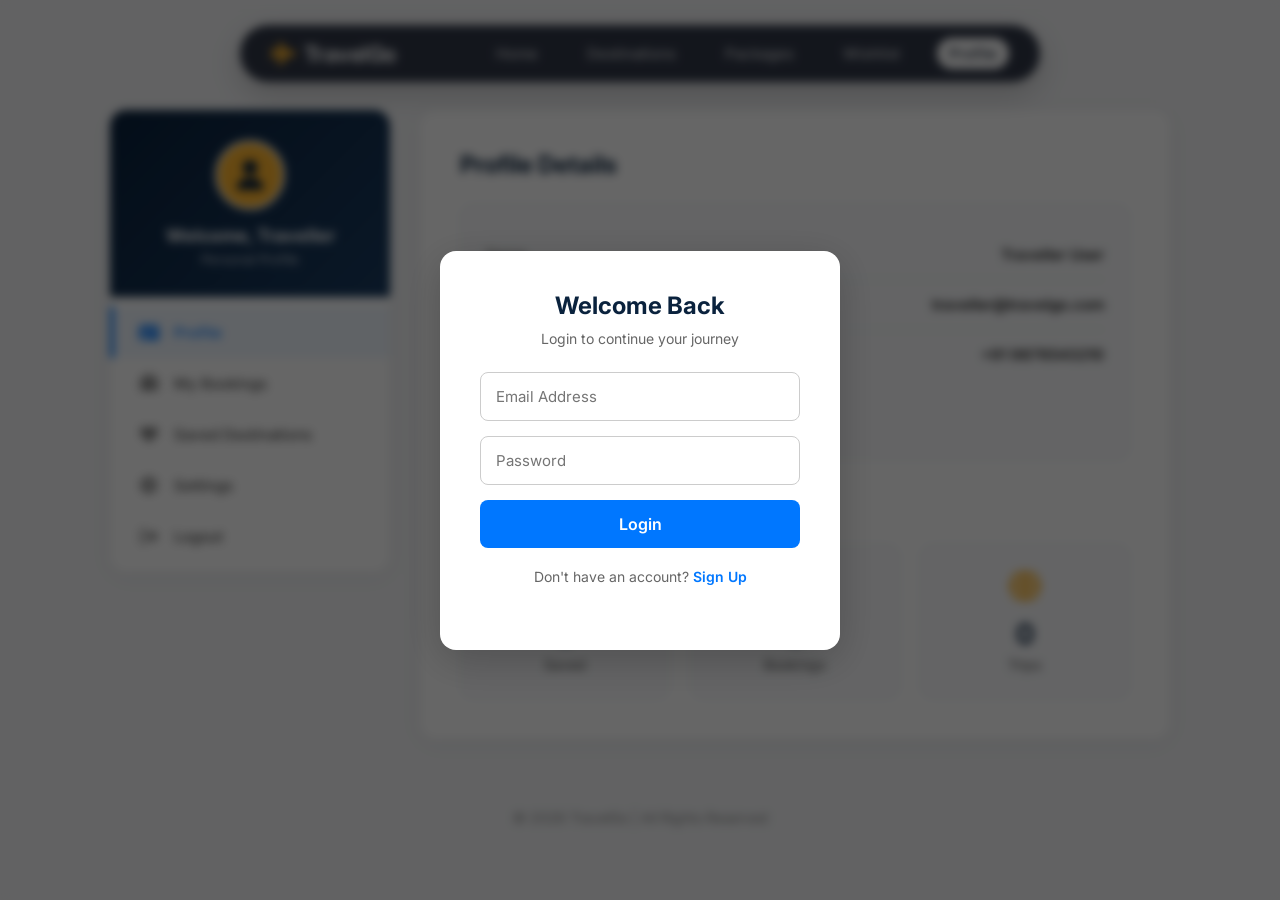
<file: login.html>
<!DOCTYPE html>
<html lang="en">
<head>
    <meta charset="UTF-8">
    <meta name="viewport" content="width=device-width, initial-scale=1.0">
    <meta name="description" content="Your TravelGo profile. Manage bookings and wishlist.">
    <title>Profile - TravelGo</title>
    <link rel="stylesheet" href="https://cdnjs.cloudflare.com/ajax/libs/font-awesome/6.5.2/css/all.min.css">
    <link rel="stylesheet" href="global.css">
    <link rel="stylesheet" href="login.css">
</head>

<body>

    <nav class="dynamic-island">
        <h2><i class="fa-solid fa-plane"></i> TravelGo</h2>

        <div class="nav-links" id="navLinks">
            <a href="index.html">Home</a>
            <a href="destination.html">Destinations</a>
            <a href="package.html">Packages</a>
            <a href="wishlist.html">Wishlist</a>
            <a href="login.html" class="active">Profile</a>
        </div>

        <button class="hamburger" id="hamburger" aria-label="Toggle navigation">
            <span></span>
            <span></span>
            <span></span>
        </button>
    </nav>

    <div class="mmt-profile-container">
        
        <!-- Left Sidebar -->
        <aside class="mmt-sidebar">
            <div class="user-info">
                <div class="avatar">
                    <i class="fa-solid fa-user"></i>
                </div>
                <h3>Welcome, Traveller</h3>
                <p>Personal Profile</p>
            </div>
            
            <ul class="sidebar-menu">
                <li class="active" onclick="switchTab('profile', this)"><i class="fa-solid fa-id-card"></i> Profile</li>
                <li onclick="switchTab('bookings', this)"><i class="fa-solid fa-suitcase"></i> My Bookings</li>
                <li onclick="switchTab('wishlist', this)"><i class="fa-solid fa-heart"></i> Saved Destinations</li>
                <li onclick="switchTab('settings', this)"><i class="fa-solid fa-gear"></i> Settings</li>
                <li onclick="logoutUser()"><i class="fa-solid fa-right-from-bracket"></i> Logout</li>
            </ul>
        </aside>

        <!-- Right Content Area -->
        <main class="mmt-content">
            
            <!-- Profile Tab -->
            <div class="tab-content active" id="tab-profile">
                <h2>Profile Details</h2>
                <div class="profile-card">
                    <div class="detail-row">
                        <span>Name</span>
                        <strong>Traveller User</strong>
                    </div>
                    <div class="detail-row">
                        <span>Email</span>
                        <strong>traveller@travelgo.com</strong>
                    </div>
                    <div class="detail-row">
                        <span>Phone</span>
                        <strong>+91 9876543210</strong>
                    </div>
                    <button class="btn-primary" onclick="editProfile()">Edit Profile</button>
                </div>
                
                <h2 style="margin-top: 30px;">Travel Stats</h2>
                <div class="stats-grid">
                    <div class="stat-box">
                        <i class="fa-solid fa-heart"></i>
                        <h3 id="profileWishlistCount">0</h3>
                        <p>Saved</p>
                    </div>
                    <div class="stat-box">
                        <i class="fa-solid fa-suitcase"></i>
                        <h3>0</h3>
                        <p>Bookings</p>
                    </div>
                    <div class="stat-box">
                        <i class="fa-solid fa-globe"></i>
                        <h3>0</h3>
                        <p>Trips</p>
                    </div>
                </div>
            </div>

            <!-- Bookings Tab -->
            <div class="tab-content" id="tab-bookings">
                <h2>My Bookings</h2>
                <div class="empty-state">
                    <i class="fa-solid fa-ticket"></i>
                    <h3>No Bookings Yet</h3>
                    <p>Looks like you haven't booked any trips. Start exploring!</p>
                    <button class="btn-primary" onclick="window.location.href='package.html'">Browse Packages</button>
                </div>
            </div>

            <!-- Wishlist Tab -->
            <div class="tab-content" id="tab-wishlist">
                <h2>Saved Destinations</h2>
                <div class="wishlist-container" id="profileWishlist">
                    <!-- Javascript populates this -->
                </div>
                <button class="btn-secondary" onclick="openWishlist()">View Full Wishlist</button>
            </div>

            <!-- Settings Tab -->
            <div class="tab-content" id="tab-settings">
                <h2>Settings</h2>
                <div class="profile-card">
                    <p>Manage your account settings and preferences.</p>
                    <button class="btn-secondary" onclick="changePassword()" style="margin-top: 15px;">Change Password</button>
                </div>
            </div>

        </main>
    </div>

    <!-- Login Overlay (Hidden by default, shown via JS if not logged in) -->
    <div class="login-overlay" id="loginOverlay" style="display: none;">
        <div class="login-modal">
            <h2>Welcome Back</h2>
            <p>Login to continue your journey</p>
            <input type="email" id="loginEmail" placeholder="Email Address">
            <input type="password" id="loginPassword" placeholder="Password">
            <button class="btn-primary" onclick="loginUser()">Login</button>
            <p class="switch-form">Don't have an account? <span onclick="showSignup()">Sign Up</span></p>
        </div>
    </div>

    <footer>
        <p>© 2026 TravelGo | All Rights Reserved</p>
    </footer>

    <script src="index.js"></script>
    <script src="login.js"></script>
</body>
</html>
</file>
<file: global.css>
@import url('https://fonts.googleapis.com/css2?family=Inter:wght@400;500;600;700;800&display=swap');

/* =========================================
   GLOBAL STYLES & RESETS
========================================= */
* {
    margin: 0;
    padding: 0;
    box-sizing: border-box;
    font-family: 'Inter', sans-serif;
}

body {
    -webkit-font-smoothing: antialiased;
    -moz-osx-font-smoothing: grayscale;
}

/* =========================================
   DYNAMIC ISLAND NAVBAR
========================================= */
nav.dynamic-island {
    position: fixed;
    top: 25px;
    left: 50%;
    transform: translateX(-50%);
    width: 90%;
    max-width: 800px;
    background: rgba(15, 23, 42, 0.85); /* Dark blue glass */
    backdrop-filter: blur(16px);
    -webkit-backdrop-filter: blur(16px);
    border-radius: 50px;
    display: flex;
    justify-content: space-between;
    align-items: center;
    padding: 12px 30px;
    z-index: 9999;
    box-shadow: 0 10px 30px rgba(0, 0, 0, 0.2);
    border: 1px solid rgba(255, 255, 255, 0.1);
    transition: all 0.4s cubic-bezier(0.175, 0.885, 0.32, 1.275);
}

nav.dynamic-island h2 {
    color: #ffffff;
    font-size: 22px;
    font-weight: 700;
    display: flex;
    align-items: center;
    gap: 8px;
    letter-spacing: -0.5px;
}

nav.dynamic-island h2 i {
    color: #ffb52e;
}

nav.dynamic-island .nav-links {
    display: flex;
    gap: 25px;
    align-items: center;
}

nav.dynamic-island .nav-links a {
    color: rgba(255, 255, 255, 0.75);
    text-decoration: none;
    font-size: 15px;
    font-weight: 500;
    transition: all 0.3s ease;
    padding: 6px 12px;
    border-radius: 20px;
}

nav.dynamic-island .nav-links a:hover,
nav.dynamic-island .nav-links a.active {
    color: #1e293b;
    background: #ffffff;
}

/* ---- HAMBURGER ---- */
.hamburger {
    display: none;
    flex-direction: column;
    gap: 5px;
    background: none;
    border: none;
    cursor: pointer;
    padding: 6px;
    z-index: 10000;
}

.hamburger span {
    display: block;
    width: 22px;
    height: 2px;
    background: white;
    border-radius: 3px;
    transition: 0.35s;
}

.hamburger.open span:nth-child(1) { transform: translateY(7px) rotate(45deg); }
.hamburger.open span:nth-child(2) { opacity: 0; transform: scaleX(0); }
.hamburger.open span:nth-child(3) { transform: translateY(-7px) rotate(-45deg); }

@media (max-width: 850px) {
    nav.dynamic-island {
        width: 92%;
        top: 20px;
        padding: 12px 20px;
    }
    .hamburger { display: flex; }
    
    nav.dynamic-island .nav-links {
        position: absolute;
        top: 120%;
        left: 0;
        width: 100%;
        background: rgba(15, 23, 42, 0.95);
        backdrop-filter: blur(20px);
        -webkit-backdrop-filter: blur(20px);
        flex-direction: column;
        gap: 0;
        border-radius: 25px;
        overflow: hidden;
        opacity: 0;
        visibility: hidden;
        transition: 0.3s ease;
        box-shadow: 0 10px 30px rgba(0,0,0,0.3);
        border: 1px solid rgba(255, 255, 255, 0.1);
        padding: 10px 0;
    }

    nav.dynamic-island .nav-links.open {
        opacity: 1;
        visibility: visible;
        top: 110%;
    }

    nav.dynamic-island .nav-links a {
        padding: 15px 20px;
        border-bottom: 1px solid rgba(255,255,255,0.05);
        width: 100%;
        text-align: center;
        border-radius: 0;
    }
    
    nav.dynamic-island .nav-links a:hover,
    nav.dynamic-island .nav-links a.active {
        background: rgba(255, 255, 255, 0.1);
        color: #ffffff;
    }

    nav.dynamic-island .nav-links a:last-child {
        border-bottom: none;
    }
}

/* =========================================
   DYNAMIC ISLAND TOAST
========================================= */
.toast {
    position: fixed;
    top: 90px;
    left: 50%;
    transform: translateX(-50%) scale(0.9);
    background: rgba(15, 23, 42, 0.95);
    backdrop-filter: blur(10px);
    color: white;
    padding: 14px 28px;
    border-radius: 50px;
    z-index: 10000;
    font-size: 14px;
    font-weight: 500;
    box-shadow: 0 10px 40px rgba(0,0,0,0.25);
    border: 1px solid rgba(255,255,255,0.1);
    opacity: 0;
    visibility: hidden;
    transition: all 0.3s cubic-bezier(0.175, 0.885, 0.32, 1.275);
    display: flex;
    align-items: center;
    gap: 10px;
}

.toast.show {
    opacity: 1;
    visibility: visible;
    transform: translateX(-50%) scale(1);
}

.toast.remove-type {
    background: rgba(220, 53, 69, 0.95);
}

/* =========================================
   GLASS HEART WISHLIST BUTTON
========================================= */
.wishlist-btn {
    position: absolute;
    top: 12px;
    right: 12px;
    background: rgba(255, 255, 255, 0.25);
    backdrop-filter: blur(8px);
    -webkit-backdrop-filter: blur(8px);
    border: 1px solid rgba(255, 255, 255, 0.4);
    border-radius: 50%;
    width: 42px;
    height: 42px;
    display: flex;
    align-items: center;
    justify-content: center;
    cursor: pointer;
    transition: all 0.3s ease;
    box-shadow: 0 4px 12px rgba(0,0,0,0.1);
    z-index: 2; /* keep it above the image */
}

.wishlist-btn:hover {
    transform: scale(1.1);
    background: rgba(255, 255, 255, 0.4);
}

.wishlist-btn i {
    font-size: 18px;
    color: #ffffff;
    line-height: 1;
    transition: 0.3s;
    filter: drop-shadow(0 2px 4px rgba(0,0,0,0.3));
}

.wishlist-btn.wishlisted,
.wishlist-btn.active {
    background: rgba(255, 255, 255, 0.9);
    border-color: transparent;
}

.wishlist-btn.wishlisted i,
.wishlist-btn.active i {
    color: #ff5a5f;
    filter: none;
}
</file>
<file: login.css>
/* =========================================
   LOGIN.CSS — MakeMyTrip Style Profile
========================================= */

body {
    background-color: #f4f5f7;
    color: #1a1a1a;
}

/* Container */
.mmt-profile-container {
    max-width: 1100px;
    margin: 110px auto 50px; /* Space for dynamic island */
    display: flex;
    gap: 30px;
    padding: 0 20px;
    min-height: 60vh;
}

/* ---- SIDEBAR ---- */
.mmt-sidebar {
    width: 280px;
    background: #ffffff;
    border-radius: 16px;
    box-shadow: 0 4px 20px rgba(0, 0, 0, 0.05);
    overflow: hidden;
    flex-shrink: 0;
    align-self: flex-start;
}

.user-info {
    padding: 30px 20px;
    text-align: center;
    background: linear-gradient(135deg, #0a223d, #1a3c61);
    color: white;
}

.user-info .avatar {
    width: 70px;
    height: 70px;
    background: #ffb52e;
    color: #0a223d;
    font-size: 30px;
    display: flex;
    justify-content: center;
    align-items: center;
    border-radius: 50%;
    margin: 0 auto 15px;
    border: 3px solid white;
}

.user-info h3 {
    font-size: 18px;
    margin-bottom: 5px;
}

.user-info p {
    font-size: 13px;
    opacity: 0.8;
}

.sidebar-menu {
    list-style: none;
    padding: 10px 0;
}

.sidebar-menu li {
    padding: 16px 25px;
    font-size: 15px;
    font-weight: 500;
    color: #4a4a4a;
    cursor: pointer;
    transition: 0.3s;
    border-left: 4px solid transparent;
    display: flex;
    align-items: center;
    gap: 15px;
}

.sidebar-menu li i {
    font-size: 18px;
    color: #888;
    width: 20px;
    text-align: center;
}

.sidebar-menu li:hover {
    background: #f9fbfd;
    color: #0a223d;
}

.sidebar-menu li:hover i {
    color: #0a223d;
}

.sidebar-menu li.active {
    background: #f0f7ff;
    color: #0077ff;
    border-left-color: #0077ff;
}

.sidebar-menu li.active i {
    color: #0077ff;
}


/* ---- MAIN CONTENT ---- */
.mmt-content {
    flex: 1;
    background: #ffffff;
    border-radius: 16px;
    box-shadow: 0 4px 20px rgba(0, 0, 0, 0.05);
    padding: 40px;
}

.tab-content {
    display: none;
    animation: fadeIn 0.4s ease;
}

.tab-content.active {
    display: block;
}

@keyframes fadeIn {
    from { opacity: 0; transform: translateY(10px); }
    to { opacity: 1; transform: translateY(0); }
}

.mmt-content h2 {
    font-size: 24px;
    color: #0a223d;
    margin-bottom: 25px;
    font-weight: 700;
}

/* Profile Card Details */
.profile-card {
    background: #f9fafc;
    border: 1px solid #eef2f6;
    border-radius: 12px;
    padding: 25px;
}

.detail-row {
    display: flex;
    justify-content: space-between;
    padding: 15px 0;
    border-bottom: 1px solid #eaeaea;
}

.detail-row:last-of-type {
    border-bottom: none;
    margin-bottom: 15px;
}

.detail-row span {
    color: #666;
    font-size: 15px;
}

.detail-row strong {
    color: #1a1a1a;
    font-size: 15px;
    font-weight: 600;
}


/* Stats Grid */
.stats-grid {
    display: grid;
    grid-template-columns: repeat(3, 1fr);
    gap: 20px;
}

.stat-box {
    background: #f9fafc;
    border: 1px solid #eef2f6;
    border-radius: 12px;
    padding: 25px;
    text-align: center;
    transition: 0.3s;
}

.stat-box:hover {
    transform: translateY(-5px);
    box-shadow: 0 10px 20px rgba(0,0,0,0.05);
    border-color: #0077ff;
}

.stat-box i {
    font-size: 32px;
    color: #ffb52e;
    margin-bottom: 15px;
}

.stat-box h3 {
    font-size: 28px;
    color: #0a223d;
    margin-bottom: 5px;
}

.stat-box p {
    color: #666;
    font-size: 14px;
    font-weight: 500;
}


/* Empty States & Common */
.empty-state {
    text-align: center;
    padding: 40px 20px;
    background: #f9fafc;
    border-radius: 12px;
    border: 1px dashed #ccc;
}

.empty-state i {
    font-size: 48px;
    color: #ccc;
    margin-bottom: 15px;
}

.empty-state h3 {
    font-size: 20px;
    color: #333;
    margin-bottom: 10px;
}

.empty-state p {
    color: #666;
    margin-bottom: 20px;
}


/* Buttons */
.btn-primary {
    background: #0077ff;
    color: white;
    border: none;
    padding: 12px 24px;
    border-radius: 8px;
    font-weight: 600;
    cursor: pointer;
    transition: 0.3s;
}

.btn-primary:hover {
    background: #005fcc;
}

.btn-secondary {
    background: transparent;
    color: #0077ff;
    border: 1px solid #0077ff;
    padding: 12px 24px;
    border-radius: 8px;
    font-weight: 600;
    cursor: pointer;
    transition: 0.3s;
}

.btn-secondary:hover {
    background: #eef5ff;
}

/* Wishlist list inside profile */
.profile-wishlist-item {
    padding: 15px;
    background: #f9fafc;
    border-left: 4px solid #ff5a5f;
    margin-bottom: 10px;
    border-radius: 8px;
    font-weight: 500;
    color: #1a1a1a;
}


/* ---- LOGIN OVERLAY ---- */
.login-overlay {
    position: fixed;
    top: 0;
    left: 0;
    width: 100%;
    height: 100%;
    background: rgba(0,0,0,0.6);
    backdrop-filter: blur(5px);
    z-index: 100000;
    display: flex;
    justify-content: center;
    align-items: center;
}

.login-modal {
    background: white;
    padding: 40px;
    border-radius: 16px;
    width: 90%;
    max-width: 400px;
    text-align: center;
    box-shadow: 0 10px 40px rgba(0,0,0,0.2);
}

.login-modal h2 {
    color: #0a223d;
    margin-bottom: 10px;
}

.login-modal p {
    color: #666;
    margin-bottom: 25px;
    font-size: 14px;
}

.login-modal input {
    width: 100%;
    padding: 14px 15px;
    margin-bottom: 15px;
    border: 1px solid #ccc;
    border-radius: 8px;
    outline: none;
    font-size: 15px;
}

.login-modal input:focus {
    border-color: #0077ff;
}

.login-modal .btn-primary {
    width: 100%;
    padding: 14px;
    font-size: 16px;
}

.switch-form {
    margin-top: 20px !important;
}

.switch-form span {
    color: #0077ff;
    font-weight: 600;
    cursor: pointer;
}

/* Footer */
footer {
    text-align: center;
    padding: 20px;
    color: #888;
    font-size: 14px;
    margin-top: 20px;
}


/* =========================================
   RESPONSIVE
========================================= */
@media (max-width: 850px) {
    .mmt-profile-container {
        flex-direction: column;
        margin-top: 90px;
    }

    .mmt-sidebar {
        width: 100%;
    }

    .stats-grid {
        grid-template-columns: 1fr;
    }

    .mmt-content {
        padding: 25px 20px;
    }
}
</file>
